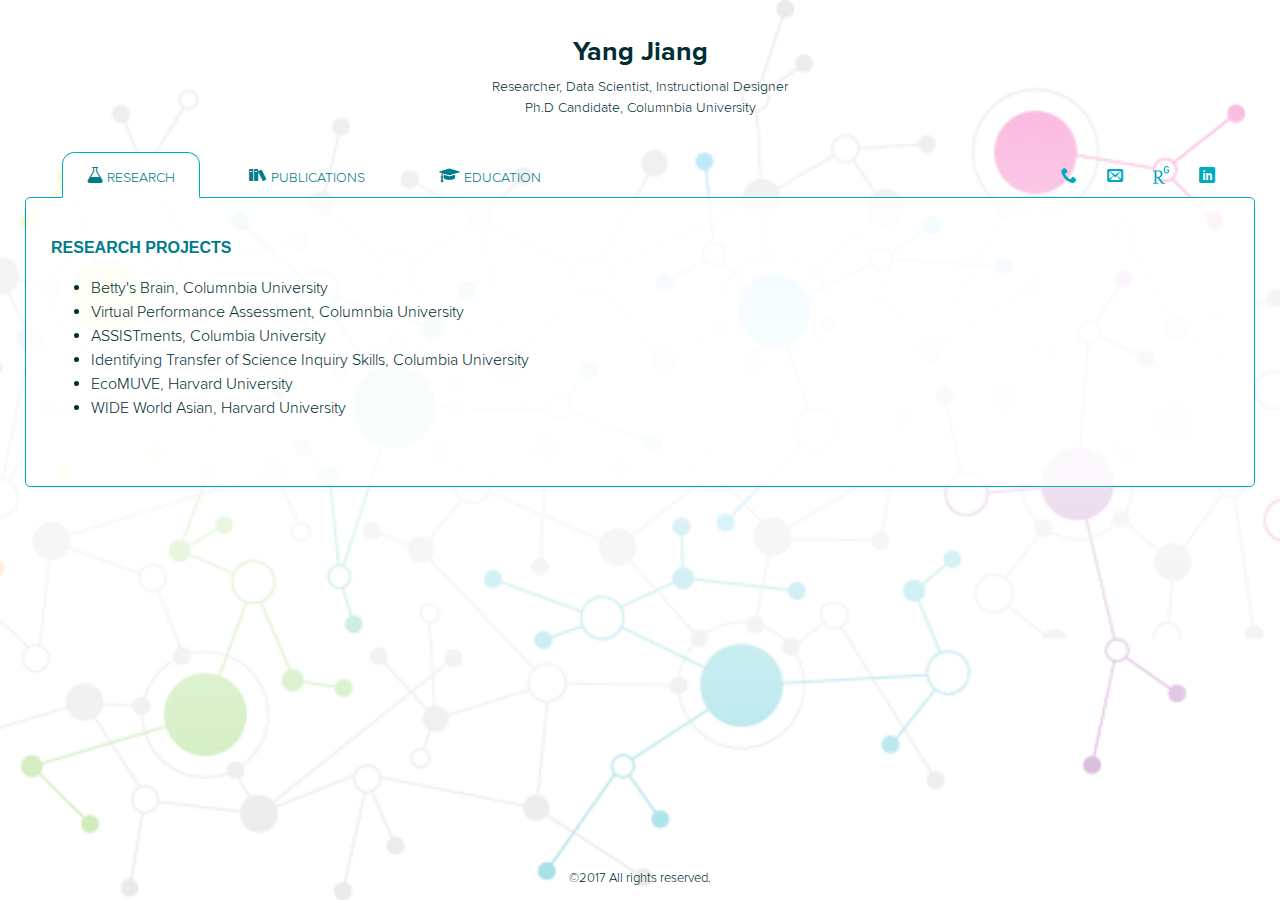
<file: index.html>
<!DOCTYPE html>
<html lang="en">
  <head>
    <meta charset="UTF-8">
    <meta name="viewport" content="width=device-width,initial-scale=1.0">
    <title>Yang Jiang</title>
    <link rel="stylesheet" type="text/css" href="app.css">
  </head>

  <body>
    <header class="header">
      <h1 class="header__heading">Yang Jiang</h1>
      <ol class="header__list">
        <li>Researcher, Data Scientist, Instructional Designer</li>
        <li>Ph.D Candidate, Columnbia University</li>
      </ol>
    </header>
    <div class="media">
      <ul class="media__list">
        <li class="media__item">
          <a href="tel:617-894-3167" class="media__link" title="Phone: 617-894-3167">
            <span class="icon-phone"></span>
          </a>
        </li>
        <li class="media__item">
          <a href="mailto:yj2211@tc.columbia.edu" class="media__link" title="Email: yj2211@tc.columbia.edu">
            <span class="icon-envelop"></span>
          </a>
        </li>
        <li class="media__item">
          <a href="https://www.researchgate.net/profile/Yang_Jiang13" class="media__link" title="Research Gate" target="blank">
            <span class="rg-logo"></span>
          </a>
        </li>
        <li class="media__item">
          <a href="#" class="media__link" title="LinkedIn">
            <span class="icon-linkedin"></span>
          </a>
        </li>
      </ul>
    </div>
    <nav class="nav">
      <ol class="nav__list">
        <li class="nav__item">
          <a href="#" class="nav__link nav__link--current">
            <span class="icon-lab"></span>
            <span class="nav__label">Research</span>
          </a>
        </li>
        <li class="nav__item">
          <a href="publications.html" class="nav__link">
            <span class="icon-books"></span>
            <span class="nav__label">Publications</span>
          </a>
        </li>
        <li class="nav__item">
          <a href="education.html" class="nav__link">
            <span class="icon-graduation-cap"></span>
            <span class="nav__label">Education</span>
          </a>
        </li>
      </ol>
    </nav>
    <article class="content">
      <section class="content__section">
        <h2 class="content__heading">Research Projects</h2>
        <ul class="content__list">
          <li>Betty's Brain, Columnbia University</li>
          <li>Virtual Performance Assessment, Columnbia University</li>
          <li>ASSISTments, Columbia University</li>
          <li>Identifying Transfer of Science Inquiry Skills, Columbia University</li>
          <li>EcoMUVE, Harvard University</li>
          <li>WIDE World Asian, Harvard University</li>
        </ul>
      </section>
    </article>
    <footer class="footer">
      &copy;2017 All rights reserved.
    </footer>
  </body>
</html>
</file>
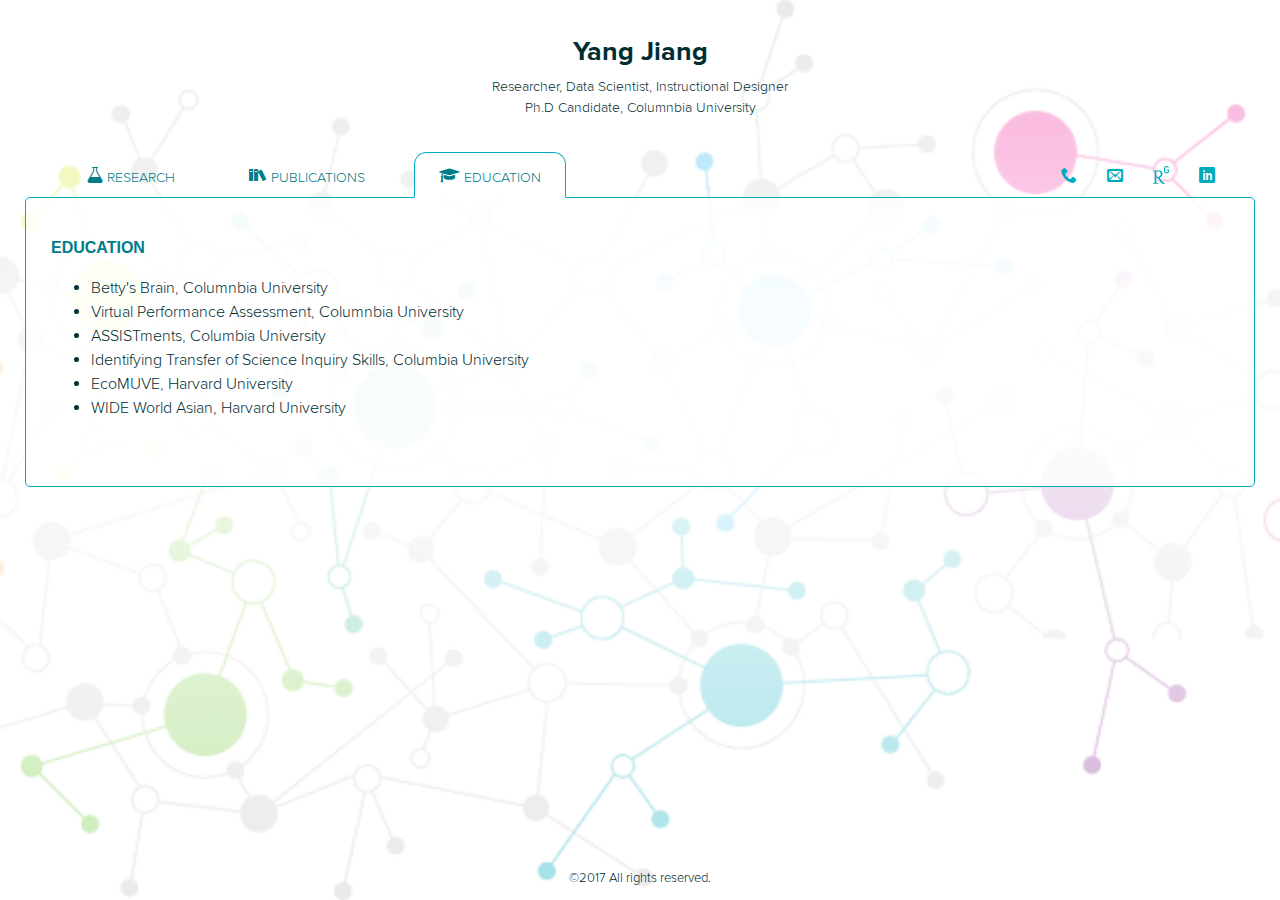
<file: education.html>
<!DOCTYPE html>
<html lang="en">
  <head>
    <meta charset="UTF-8">
    <meta name="viewport" content="width=device-width,initial-scale=1.0">
    <title>Yang Jiang</title>
    <link rel="stylesheet" type="text/css" href="app.css">
  </head>

  <body>
    <header class="header">
      <h1 class="header__heading">Yang Jiang</h1>
      <ol class="header__list">
        <li>Researcher, Data Scientist, Instructional Designer</li>
        <li>Ph.D Candidate, Columnbia University</li>
      </ol>
    </header>
    <div class="media">
      <ul class="media__list">
        <li class="media__item">
          <a href="tel:617-894-3167" class="media__link" title="Phone: 617-894-3167">
            <span class="icon-phone"></span>
          </a>
        </li>
        <li class="media__item">
          <a href="mailto:yj2211@tc.columbia.edu" class="media__link" title="Email: yj2211@tc.columbia.edu">
            <span class="icon-envelop"></span>
          </a>
        </li>
        <li class="media__item">
          <a href="https://www.researchgate.net/profile/Yang_Jiang13" class="media__link" title="Research Gate" target="blank">
            <span class="rg-logo"></span>
          </a>
        </li>
        <li class="media__item">
          <a href="#" class="media__link" title="LinkedIn">
            <span class="icon-linkedin"></span>
          </a>
        </li>
      </ul>
    </div>
    <nav class="nav">
      <ol class="nav__list">
        <li class="nav__item">
          <a href="index.html" class="nav__link">
            <span class="icon-lab"></span>
            <span class="nav__label">Research</span>
          </a>
        </li>
        <li class="nav__item">
          <a href="publications.html" class="nav__link">
            <span class="icon-books"></span>
            <span class="nav__label">Publications</span>
          </a>
        </li>
        <li class="nav__item">
          <a href="#" class="nav__link nav__link--current">
            <span class="icon-graduation-cap"></span>
            <span class="nav__label">Education</span>
          </a>
        </li>
      </ol>
    </nav>
    <article class="content">
      <section class="content__section">
        <header class="content__header">
          <h2 class="content__heading">Education</h2>
        </header>
        <ul class="content__list">
          <li>Betty's Brain, Columnbia University</li>
          <li>Virtual Performance Assessment, Columnbia University</li>
          <li>ASSISTments, Columbia University</li>
          <li>Identifying Transfer of Science Inquiry Skills, Columbia University</li>
          <li>EcoMUVE, Harvard University</li>
          <li>WIDE World Asian, Harvard University</li>
        </ul>
      </section>
    </article>
    <footer class="footer">
      &copy;2017 All rights reserved.
    </footer>
  </body>
</html>
</file>
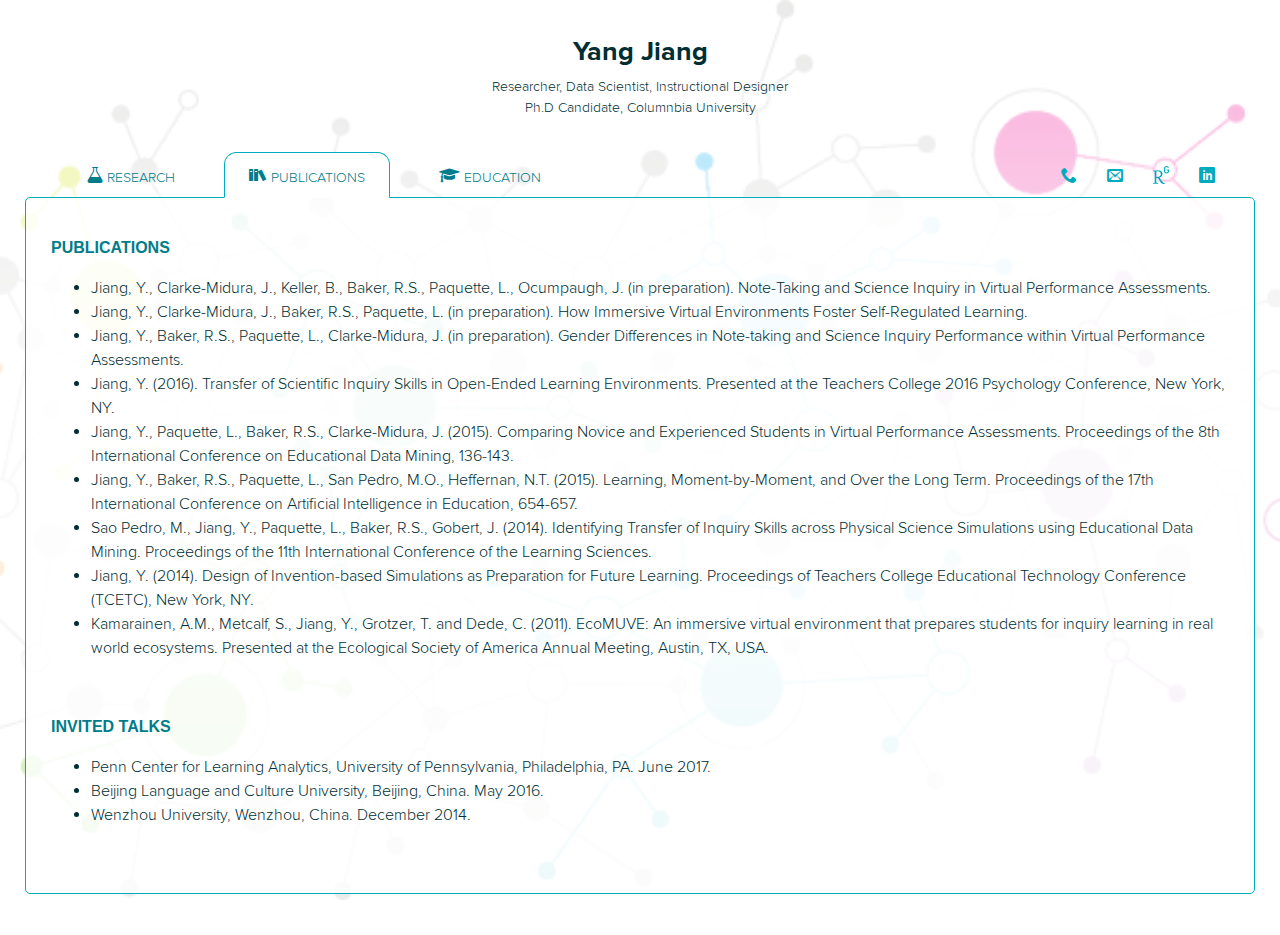
<file: publications.html>
<!DOCTYPE html>
<html lang="en">
  <head>
    <meta charset="UTF-8">
    <meta name="viewport" content="width=device-width,initial-scale=1.0">
    <title>Yang Jiang</title>
    <link rel="stylesheet" type="text/css" href="app.css">
  </head>

  <body>
    <header class="header">
      <h1 class="header__heading">Yang Jiang</h1>
      <ol class="header__list">
        <li>Researcher, Data Scientist, Instructional Designer</li>
        <li>Ph.D Candidate, Columnbia University</li>
      </ol>
    </header>
    <div class="media">
      <ul class="media__list">
        <li class="media__item">
          <a href="tel:617-894-3167" class="media__link" title="Phone: 617-894-3167">
            <span class="icon-phone"></span>
          </a>
        </li>
        <li class="media__item">
          <a href="mailto:yj2211@tc.columbia.edu" class="media__link" title="Email: yj2211@tc.columbia.edu">
            <span class="icon-envelop"></span>
          </a>
        </li>
        <li class="media__item">
          <a href="https://www.researchgate.net/profile/Yang_Jiang13" class="media__link" title="Research Gate" target="blank">
            <span class="rg-logo"></span>
          </a>
        </li>
        <li class="media__item">
          <a href="#" class="media__link" title="LinkedIn">
            <span class="icon-linkedin"></span>
          </a>
        </li>
      </ul>
    </div>
    <nav class="nav">
      <ol class="nav__list">
        <li class="nav__item">
          <a href="index.html" class="nav__link">
            <span class="icon-lab"></span>
            <span class="nav__label">Research</span>
          </a>
        </li>
        <li class="nav__item">
          <a href="#" class="nav__link nav__link--current">
            <span class="icon-books"></span>
            <span class="nav__label">Publications</span>
          </a>
        </li>
        <li class="nav__item">
          <a href="education.html" class="nav__link">
            <span class="icon-graduation-cap"></span>
            <span class="nav__label">Education</span>
          </a>
        </li>
      </ol>
    </nav>
    <article class="content">
      <section class="content__section">
        <h2 class="content__heading">Publications</h2>
        <ul class="content__list">
          <li>Jiang, Y., Clarke-Midura, J., Keller, B., Baker, R.S., Paquette, L., Ocumpaugh, J. (in preparation). Note-Taking and Science Inquiry in Virtual Performance Assessments.</li>
          <li>Jiang, Y., Clarke-Midura, J., Baker, R.S., Paquette, L. (in preparation). How Immersive Virtual Environments Foster Self-Regulated Learning.</li>
          <li>Jiang, Y., Baker, R.S., Paquette, L., Clarke-Midura, J. (in preparation). Gender Differences in Note-taking and Science Inquiry Performance within Virtual Performance Assessments.</li>
          <li>Jiang, Y. (2016). Transfer of Scientific Inquiry Skills in Open-Ended Learning Environments. Presented at the Teachers College 2016 Psychology Conference, New York, NY.</li>
          <li>Jiang, Y., Paquette, L., Baker, R.S., Clarke-Midura, J. (2015). Comparing Novice and Experienced Students in Virtual Performance Assessments. Proceedings of the 8th International Conference on Educational Data Mining, 136-143.</li>
          <li>Jiang, Y., Baker, R.S., Paquette, L., San Pedro, M.O., Heffernan, N.T. (2015). Learning, Moment-by-Moment, and Over the Long Term. Proceedings of the 17th International Conference on Artificial Intelligence in Education, 654-657.</li>
          <li>Sao Pedro, M., Jiang, Y., Paquette, L., Baker, R.S., Gobert, J. (2014). Identifying Transfer of Inquiry Skills across Physical Science Simulations using Educational Data Mining. Proceedings of the 11th International Conference of the Learning Sciences.</li>
          <li>Jiang, Y. (2014). Design of Invention-based Simulations as Preparation for Future Learning. Proceedings of Teachers College Educational Technology Conference (TCETC), New York, NY.</li>
          <li>Kamarainen, A.M., Metcalf, S., Jiang, Y., Grotzer, T. and Dede, C. (2011). EcoMUVE: An immersive virtual environment that prepares students for inquiry learning in real world ecosystems. Presented at the Ecological Society of America Annual Meeting, Austin, TX, USA.</li>
        </ul>
      </section>
      <section class="content__section">
        <h2 class="content__heading">Invited Talks</h2>
        <ul class="content__list">
          <li>Penn Center for Learning Analytics, University of Pennsylvania, Philadelphia, PA. June 2017.</li>
          <li>Beijing Language and Culture University, Beijing, China. May 2016.</li>
          <li>Wenzhou University, Wenzhou, China. December 2014.</li>
        </ul>
      </section>
    </article>
    <footer class="footer">
      &copy;2017 All rights reserved.
    </footer>
  </body>
</html>
</file>
<file: app.css>
@charset "UTF-8";
@font-face {
  font-family: proxima-nova;
  src: url(./fonts/ProximaNova-Reg-webfont.woff); }
@font-face {
  font-family: proxima-nova-bold;
  src: url(./fonts/ProximaNova-Bold-webfont.woff); }
@font-face {
  font-family: proxima-nova-light;
  src: url(./fonts/ProximaNova-Light-webfont.woff); }
@font-face {
  font-family: icomoon;
  src: url(./fonts/icomoon.woff); }

/* Icons */
@font-face {
  font-family: 'icomoon';
  src:  url('fonts/icomoon.eot?z35o38');
  src:  url('fonts/icomoon.eot?z35o38#iefix') format('embedded-opentype'),
    url('fonts/icomoon.ttf?z35o38') format('truetype'),
    url('fonts/icomoon.woff?z35o38') format('woff'),
    url('fonts/icomoon.svg?z35o38#icomoon') format('svg');
  font-weight: normal;
  font-style: normal;
}

[class^="icon-"], [class*=" icon-"] {
  /* use !important to prevent issues with browser extensions that change fonts */
  font-family: 'icomoon' !important;
  speak: none;
  font-style: normal;
  font-weight: normal;
  font-variant: normal;
  text-transform: none;
  line-height: 1;

  /* Better Font Rendering =========== */
  -webkit-font-smoothing: antialiased;
  -moz-osx-font-smoothing: grayscale;
}

.icon-graduation-cap:before {
  content: "\e900";
}
.icon-mortar-board:before {
  content: "\e900";
}
.icon-book:before {
  content: "\e901";
}
.icon-books:before {
  content: "\e902";
}
.icon-phone:before {
  content: "\e903";
}
.icon-envelop:before {
  content: "\e904";
}
.icon-lab:before {
  content: "\e905";
}
.icon-facebook:before {
  content: "\e909";
}
.icon-facebook2:before {
  content: "\e906";
}
.icon-linkedin:before {
  content: "\e907";
}
.icon-linkedin2:before {
  content: "\e908";
}

/* Typography */
html, body {
  font-family: "proxima-nova-light";
  font-size: 16px;
  font-weight: 300;
  line-height: 1.5;
  color: #002e33;
}

h1 {
  font-family: "proxima-nova-bold";
  font-size: 1.7em;
  font-weight: 300;
}

h2 {
  font-family: HelveticaNeue, Helvetica, arial, verdana, sans-serif;
  font-size: 1em;
  font-weight: 700;
  text-transform: uppercase;
}

h3 {
  font-family: "proxima-nova-bold";
  line-height: 2;
  font-weight: 300;
}

strong, b {
  font-family: "proxima-nova-bold";
  font-weight: 300;
}

/* Layout */
*, *:before, *:after {
  box-sizing: border-box; }

html, body {
  height: 100%;
  position: relative;
  margin: 0;
  overflow: auto;
  background: #fff;
}

body {
  display: flex;
  flex-direction: column;
  background: url('./images/header-bg.png') no-repeat center;
  background-size: cover;
}

/* Header */
.header {
  position: relative;
  margin: 0;
  padding: 2em;
  padding-bottom: 0;
}

.header__heading {
  margin: 0;
  margin-bottom: 3px;
}

.header__list {
  list-style: none;
  margin: 0;
  padding: 0;
  font-size: 0.9em;
}

@media only screen and (min-width: 1024px) {
  .header {
    padding-bottom: 2em;
    margin-bottom: -52.5px;
    text-align: center;
  }
}

/* Media Links */
.media {
  text-align: right;
  border-bottom: 1px solid #00abbe;
}

.media__list {
  list-style: none;
  display: flex;
  justify-content: flex-end;
  align-items: center;
  padding: 0;
  margin: 0;
}

.media__item {
  display: flex;
  justify-content: stretch;
  align-items: center;
}

.media__link, .media__link:visited {
  text-decoration: none;
  color: #00abbe;
  padding: 15px;
  display: flex;
  align-items: center;
  justify-content: center;
}

  .media__link:hover {
    background: #00abbe;
    color: #fff;
    border-radius: 50%;
  }

  .media__link .rg-logo {
    content: url('./images/rg-logo.png');
    width: 1em;
  }

  .media__link:hover .rg-logo {
    content: url('./images/rg-logo-white.png');
  }

@media only screen and (min-width: 1024px) {
  .media {
    position: relative;
    top: 52.5px;
    z-index: 2;
    border: none;
    padding-right: 50px;
    margin-left: calc(100% - 500px);
  }
}

/* Navigation */
.nav {
  position: fixed;
  bottom: 0;
  width: 100%;
}

.nav__list {
  list-style: none;
  display: flex;
  justify-content: space-around;
  align-items: flex-start;
  margin: 0;
  padding: 0;
  background: #fff;
  border-top: 1px solid #00abbe;
}

.nav__item {
  display: flex;
  justify-content: stretch;
  align-items: center;
}

.nav__link, .nav__link:visited {
  font-size: 1.25em;
  text-decoration: none;
  color: #00abbe;
  padding: 12.5px;
  padding-top: 10px;
  display: flex;
  flex-direction: column;
  align-items: center;
  justify-content: center;
  border-top: 6px solid transparent;
}

  .nav__link:hover {
    border-top: 6px solid #f7980f;
  }

  .nav__link--current, .nav__link--current:hover {
    cursor: default;
    border-top: 6px solid #f7980f;
  }

.nav__label {
  font-family: 'proxima-nova';
  color: #007c8a;
  font-size: 0.7rem;
  margin-top: 4px;
  font-variant: small-caps;
  text-transform: uppercase;
}

@media only screen and (min-width: 1024px) {
  .nav {
    position: relative;
    border: none;
    padding: 0 50px;
  }

  .nav__list {
    justify-content: flex-start;
    background: transparent;
    padding: 0;
    border-top: none;
  }

  .nav__link, .nav__link:visited {
    display: block;
    vertical-align: middle;
    font-size: 1em;
    padding: 12px 24px 8px;
    margin: 6px 12px 0;
    color: #007c8a;
    border: 1px solid transparent;
  }

    .nav__link:hover {
      background: #fff;
      color: #007c8a;
      cursor: pointer;
      cursor: hand;
      border: 1px solid #00abbe;
      border-bottom: 1px solid #fff;
      border-top-left-radius: 12.5px;
      border-top-right-radius: 12.5px;
    }

    .nav__link--current,
    .nav__link--current:visited,
    .nav__link--current:hover {
      cursor: default;
      background: #fff;
      color: #007c8a;
      border: 1px solid #00abbe;
      border-bottom: 1px solid #fff;
      border-top-left-radius: 12.5px;
      border-top-right-radius: 12.5px;
    }

  .nav__label {
    font-size: 0.9em;
    font-family: 'proxima-nova-light';
  }
}

/* Content */
.content {
  padding: 1em;
  background: rgba(255, 255, 255, 0.8);
}

.content__section {
  padding-bottom: 25px;
}

.content__heading {
  text-transform: uppercase;
  color: #007c8a;
}

@media only screen and (min-width: 1024px) {
  .content {
    padding: 25px;
    margin: -1px 25px 0;
    border: 1px solid #00abbe;
    border-radius: 5px;
  }
}

/* Footer */
.footer {
  font-size: 0.8em;
  line-height: 2;
  margin-top: auto;
  margin-bottom: 75px;
  padding: 8px;
  text-align: center;
}

@media only screen and (min-width: 1024px) {
  .footer {
    margin-bottom: 0;
  }
}
</file>
